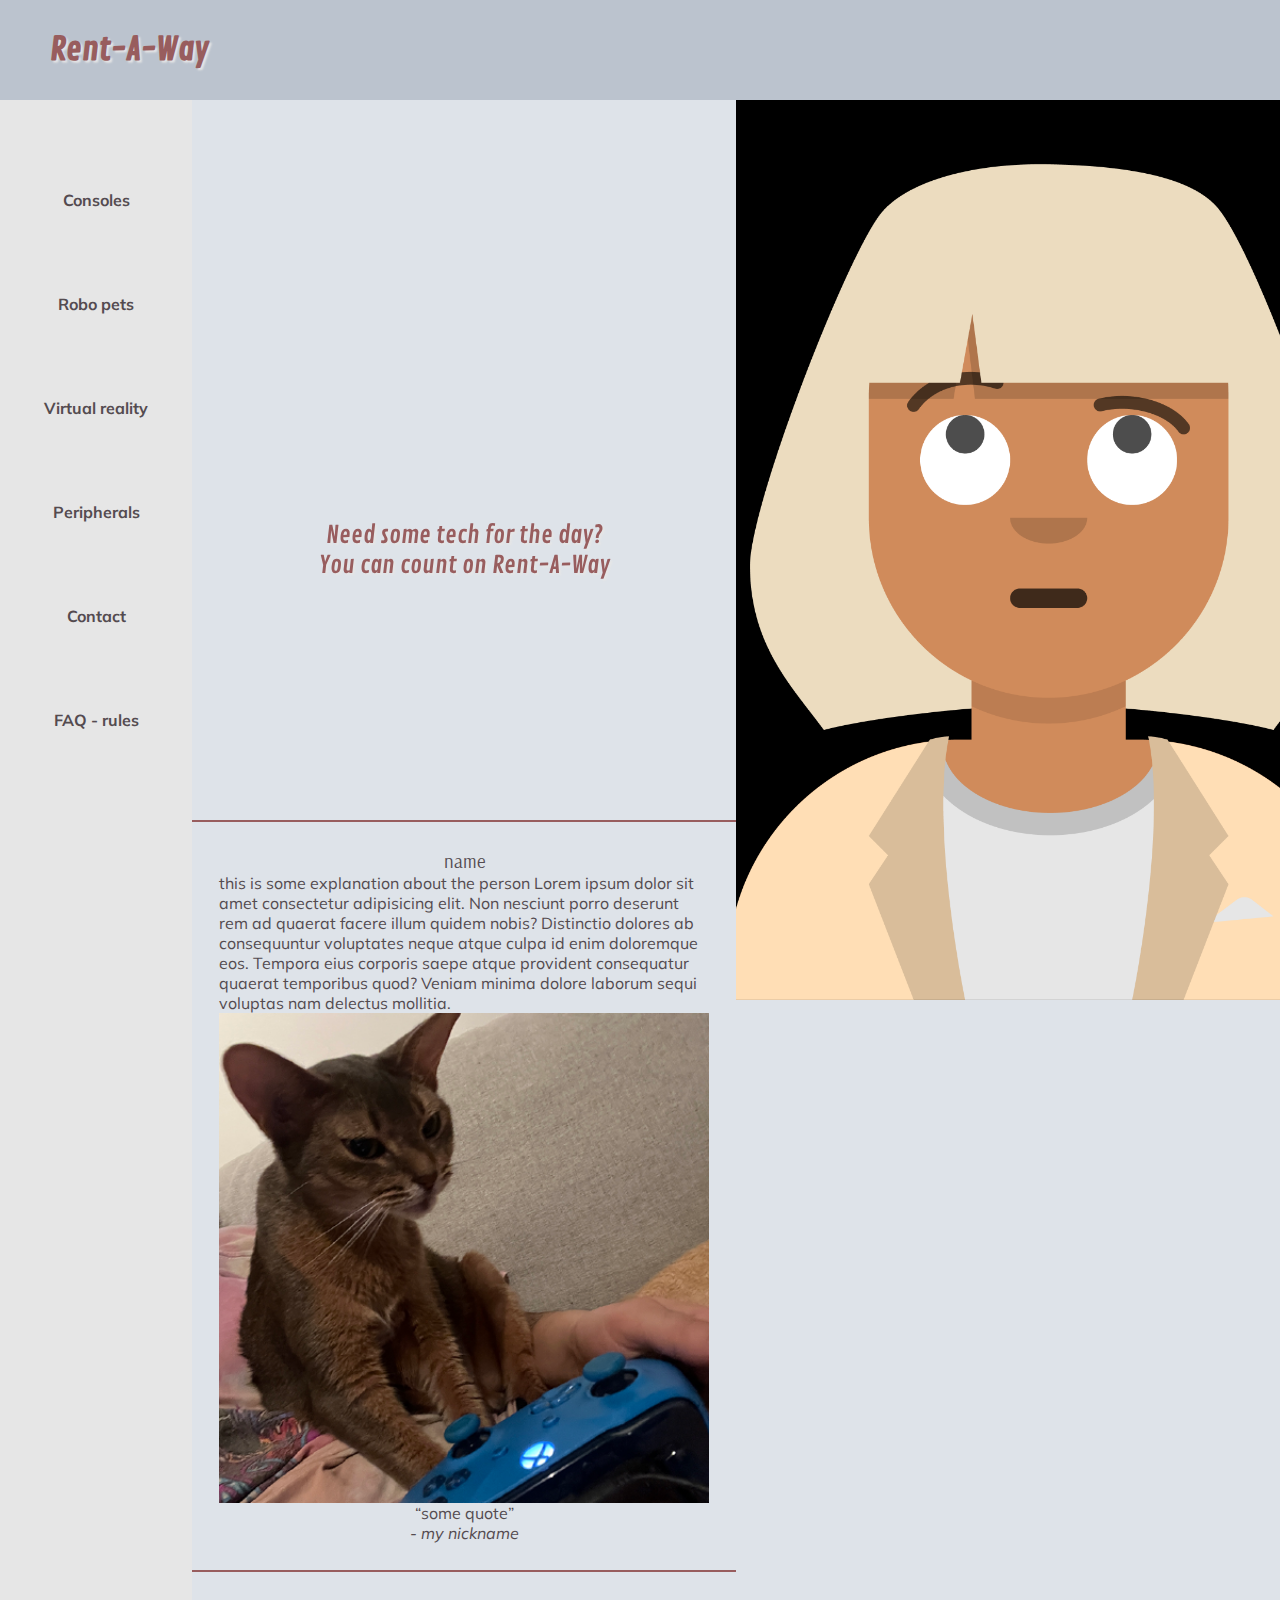
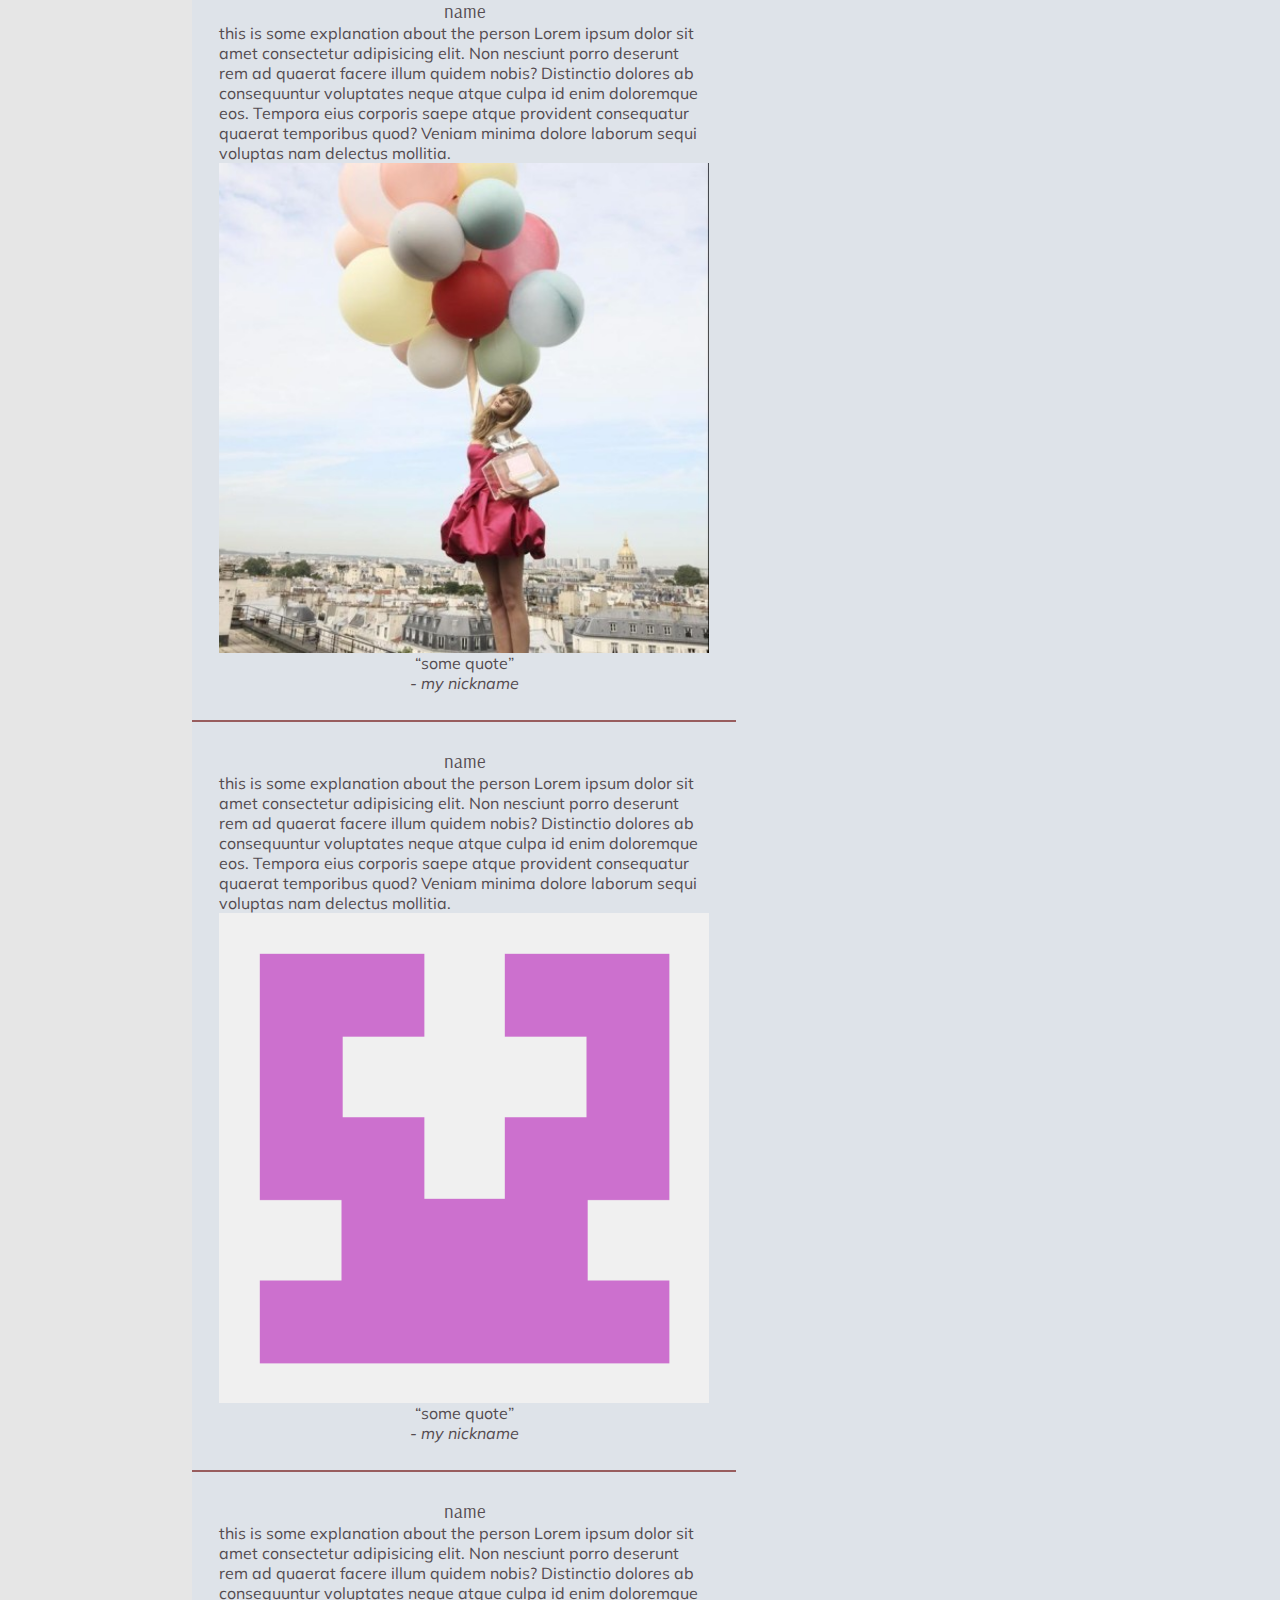
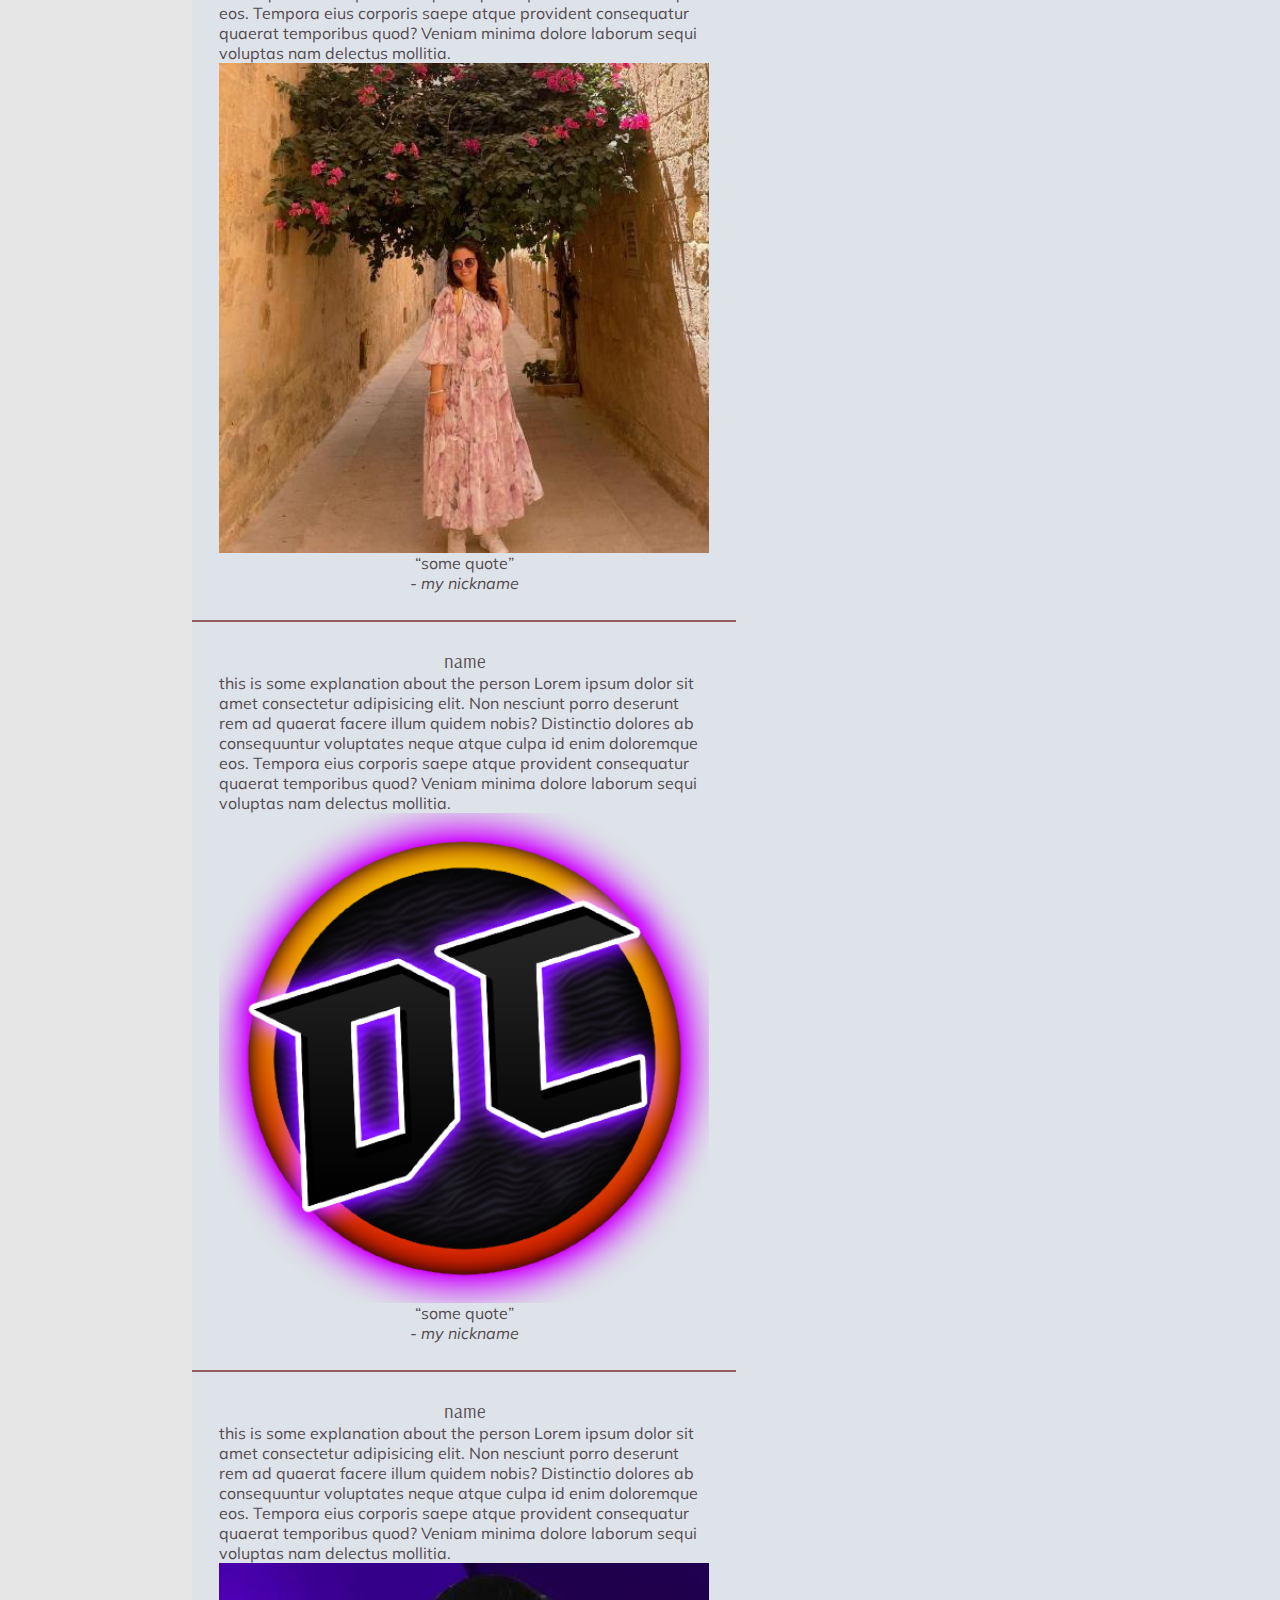
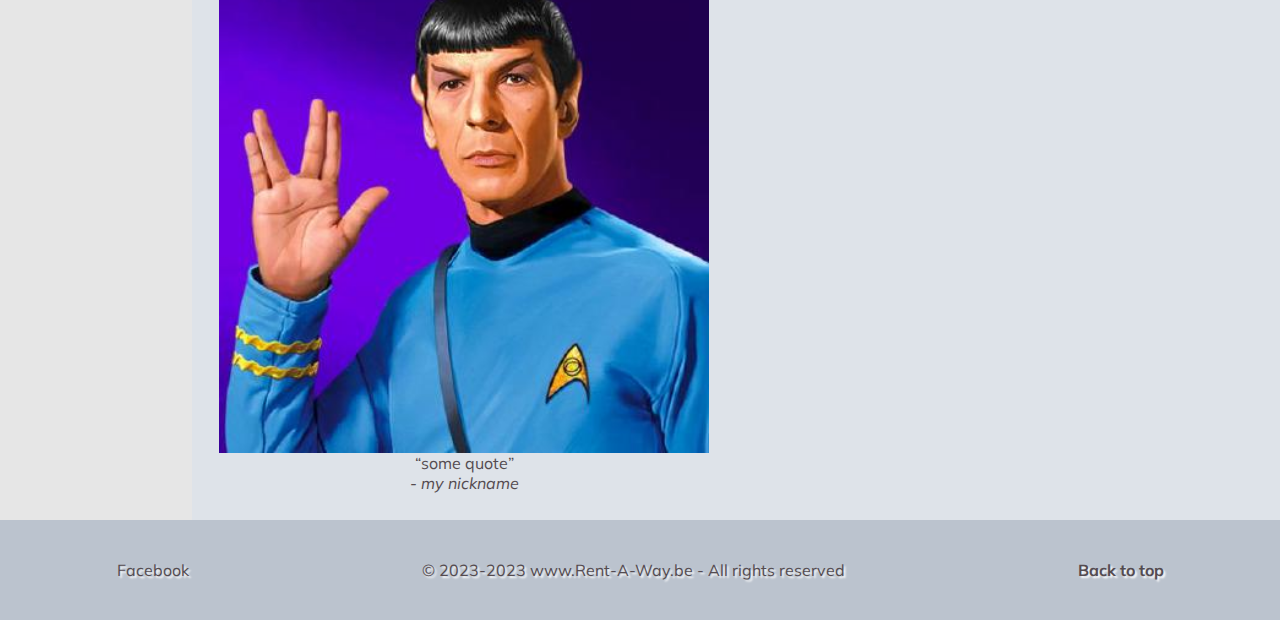
<file: index.html>
<!DOCTYPE html>
<html lang="en">
<head>
    <meta charset="UTF-8">
    <meta http-equiv="X-UA-Compatible" content="IE=edge">
    <meta name="viewport" content="width=device-width, initial-scale=1.0">
    <link rel="stylesheet" href="./style.css">
    <link rel="preconnect" href="https://fonts.googleapis.com">
    <link rel="preconnect" href="https://fonts.gstatic.com" crossorigin>
    <link href="https://fonts.googleapis.com/css2?family=Arsenal&family=Mulish:wght@200&display=swap" rel="stylesheet"> 
    <link rel="preconnect" href="https://fonts.googleapis.com">
    <link rel="preconnect" href="https://fonts.gstatic.com" crossorigin>
    <link href="https://fonts.googleapis.com/css2?family=Contrail+One&display=swap" rel="stylesheet">
    <title>Index</title>
</head>
<body>
    <header>
            <h1 class="logo">
                <a href="index.html">Rent-A-Way</a>
            </h1>
    </header>
    <div id="top"></div>
    <div id="site">
        <div id="navigation">
            <ul>
                <li><a href="./consoles/consoles.html">Consoles</a></li>
                <li><a href="./robopets/Robopets.html">Robo pets</a></li>
                <li><a href="./VR/VR.html">Virtual reality</a></li>
                <li><a href="./peripherals/peripherals.html">Peripherals</a></li>
                <li><a href="./Contact/contact.html">Contact</a></li>
                <li><a href="./rules/rules.html">FAQ - rules</a></li>
            </ul>
        </div>
        <div id="content">
            <div id="static">
                <div id="slogan"><h2 class="logo">Need some tech for the day? <br> You can count on Rent-A-Way</h2></div>
                <img id="slideshow" src="./images/avatar.png" alt="Avatar">
            </div>
            <div id="scroll">
                <div class="person">
                    <div class="profile">
                        <h3>name</h3>
                        <p>this is some explanation about the person Lorem ipsum dolor sit amet consectetur adipisicing elit. Non nesciunt porro deserunt rem ad quaerat facere illum quidem nobis? Distinctio dolores ab consequuntur voluptates neque atque culpa id enim doloremque eos. Tempora eius corporis saepe atque provident consequatur quaerat temporibus quod? Veniam minima dolore laborum sequi voluptas nam delectus mollitia.</p>
                    </div>
                    <div class="profilepic">
                        <img src="./images/Céline.png" alt="">
                        <q>some quote</q>
                        <cite>- my nickname</cite>
                    </div>
                </div>
                <div class="person">
                    <div class="profile">
                        <h3>name</h3>
                        <p>this is some explanation about the person Lorem ipsum dolor sit amet consectetur adipisicing elit. Non nesciunt porro deserunt rem ad quaerat facere illum quidem nobis? Distinctio dolores ab consequuntur voluptates neque atque culpa id enim doloremque eos. Tempora eius corporis saepe atque provident consequatur quaerat temporibus quod? Veniam minima dolore laborum sequi voluptas nam delectus mollitia.</p>
                    </div>
                    <div class="profilepic">
                        <img src="./images/Jitske.jpg" alt="">
                        <q>some quote</q>
                        <cite>- my nickname</cite>
                    </div>
                </div>
                <div class="person">
                    <div class="profile">
                        <h3>name</h3>
                        <p>this is some explanation about the person Lorem ipsum dolor sit amet consectetur adipisicing elit. Non nesciunt porro deserunt rem ad quaerat facere illum quidem nobis? Distinctio dolores ab consequuntur voluptates neque atque culpa id enim doloremque eos. Tempora eius corporis saepe atque provident consequatur quaerat temporibus quod? Veniam minima dolore laborum sequi voluptas nam delectus mollitia.</p>
                    </div>
                    <div class="profilepic">
                        <img src="./images/Lisa.png" alt="">
                        <q>some quote</q>
                        <cite>- my nickname</cite>
                    </div>
                </div>
                <div class="person">
                    <div class="profile">
                        <h3>name</h3>
                        <p>this is some explanation about the person Lorem ipsum dolor sit amet consectetur adipisicing elit. Non nesciunt porro deserunt rem ad quaerat facere illum quidem nobis? Distinctio dolores ab consequuntur voluptates neque atque culpa id enim doloremque eos. Tempora eius corporis saepe atque provident consequatur quaerat temporibus quod? Veniam minima dolore laborum sequi voluptas nam delectus mollitia.</p>
                    </div>
                    <div class="profilepic">
                        <img src="./images/Yousra.jpg" alt="">
                        <q>some quote</q>
                        <cite>- my nickname</cite>
                    </div>
                </div>
                <div class="person">
                    <div class="profile">
                        <h3>name</h3>
                        <p>this is some explanation about the person Lorem ipsum dolor sit amet consectetur adipisicing elit. Non nesciunt porro deserunt rem ad quaerat facere illum quidem nobis? Distinctio dolores ab consequuntur voluptates neque atque culpa id enim doloremque eos. Tempora eius corporis saepe atque provident consequatur quaerat temporibus quod? Veniam minima dolore laborum sequi voluptas nam delectus mollitia.</p>
                    </div>
                    <div class="profilepic">
                        <img src="./images/Niels.png" alt="">
                        <q>some quote</q>
                        <cite>- my nickname</cite>
                    </div>
                </div>
                <div class="person">
                    <div class="profile">
                        <h3>name</h3>
                        <p>this is some explanation about the person Lorem ipsum dolor sit amet consectetur adipisicing elit. Non nesciunt porro deserunt rem ad quaerat facere illum quidem nobis? Distinctio dolores ab consequuntur voluptates neque atque culpa id enim doloremque eos. Tempora eius corporis saepe atque provident consequatur quaerat temporibus quod? Veniam minima dolore laborum sequi voluptas nam delectus mollitia.</p>
                    </div>
                    <div class="profilepic">
                        <img src="./images/Seppe.jpg" alt="">
                        <q>some quote</q>
                        <cite>- my nickname</cite>
                    </div>
                </div>
            </div>
        </div>
    </div>
    <footer>
        <div id="socials">Facebook</div>
        <div id="copyright">© 2023-2023 www.Rent-A-Way.be - All rights reserved</div>
        <a href="#top"><div id="backToTop">Back to top</div></a>
    </footer>
</body>
</html>
</file>
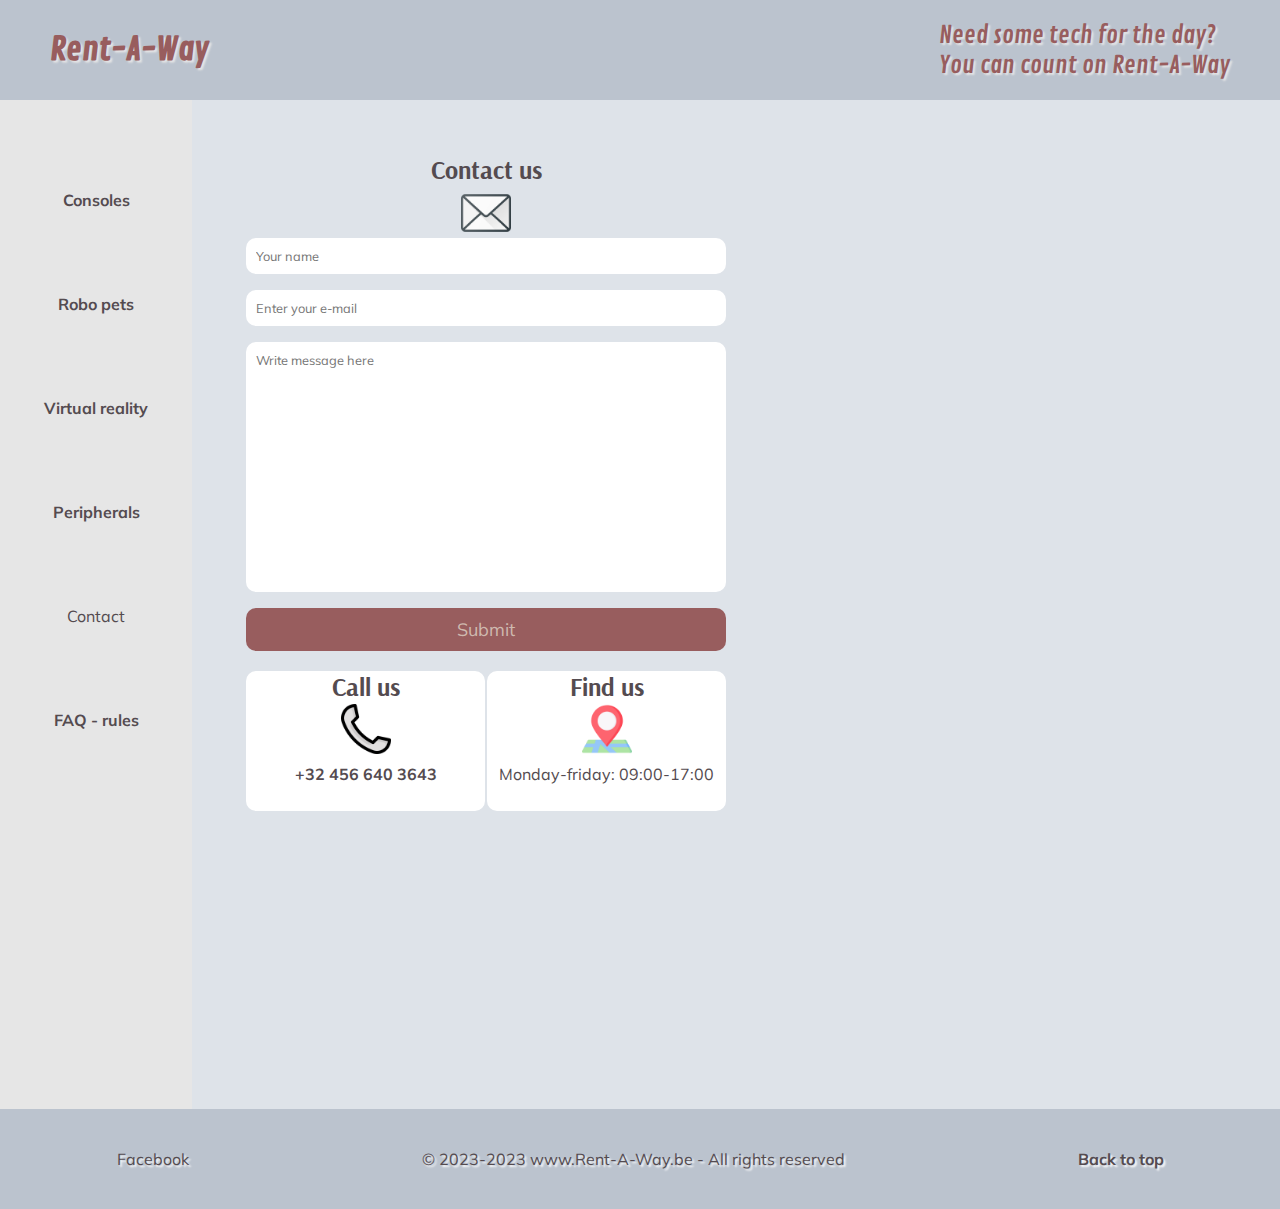
<file: Contact/contact.html>
<!DOCTYPE html>
<html lang="en">
<head>
  <meta charset="UTF-8">
  <meta http-equiv="X-UA-Compatible" content="IE=edge">
  <meta name="viewport" content="width=device-width, initial-scale=1.0">
  <link rel="stylesheet" href="./contact.css">
  <link rel="stylesheet" href="../style.css">
  <link rel="preconnect" href="https://fonts.googleapis.com">
  <link rel="preconnect" href="https://fonts.gstatic.com" crossorigin>
  <link href="https://fonts.googleapis.com/css2?family=Arsenal&family=Mulish:wght@200&display=swap" rel="stylesheet"> 
  <link rel="preconnect" href="https://fonts.googleapis.com">
  <link rel="preconnect" href="https://fonts.gstatic.com" crossorigin>
  <link href="https://fonts.googleapis.com/css2?family=Contrail+One&display=swap" rel="stylesheet">
  <title>Contact</title>
</head>
<body>
  <header>
    <h1 class="logo"><a href="../index.html">Rent-A-Way</a></h1>
    <h2 class="logo">Need some tech for the day? <br> You can count on Rent-A-Way</h2>
</header>
<div id="top"></div>
<div id="site">
<div id="navigation">
    <ul>
        <li><a href="../consoles/consoles.html">Consoles</a></li>
        <li><a href="../robopets/Robopets.html">Robo pets</a></li>
        <li><a href="../VR/VR.html">Virtual reality</a></li>
        <li><a href="../peripherals/peripherals.html">Peripherals</a></li>
        <li>Contact</li>
        <li><a href="../rules/rules.html">FAQ - rules</a></li>
    </ul>
</div>
<div id="content">
  <div id="scroll">
    <div class="contact-container">
        <div class="contact-us">
            <h2>Contact us</h2>
            <img class="mail" src="envelope.png" alt="message icon">
              <form action="https://formspree.io/f/mzbqbgyy" class="contact-form" method="POST">
                <input type="text" placeholder="Your name" required>
                <input type="email" name="email" id="email" placeholder="Enter your e-mail" required>
                <textarea name="" id="" cols="30" rows="10" placeholder="Write message here" required></textarea>
                  <input type="submit" value="Submit" class="send-button">
              </form>

    <div class="call-findus-wrapper">
        <div class="call-us">
            <h2>Call us</h2>
            <div class="phone-image"> <!--wrapped image around another div-->
              <img class="phone" src="./phone.png" alt="phone icon">
            </div>
            <a class="phone-number" href="tel:+32 456 640 3643">+32 456 640 3643</a>
            </div> <!--call us--> 
                <div class="find-us">
                  <h2>Find us</h2>
                <div class="map-image">
                  <img class="location" src="./location-pin.png" alt="location tag">
                </div>
                  <p>Monday-friday: 09:00-17:00</p>
                </div>
    </div>
        </div> <!-- contact-us-->
      </div> <!--closing tag contact container-->

      <div class="maps-container">
          <iframe src="https://www.google.com/maps/embed?pb=!1m18!1m12!1m3!1d2508.912024116287!2d3.732267015743368!3d51.03624557956049!2m3!1f0!2f0!3f0!3m2!1i1024!2i768!4f13.1!3m3!1m2!1s0x47c373ff953b1771%3A0xb82b8465faa27418!2sGaston%20Crommenlaan%206%2C%209050%20Gent!5e0!3m2!1snl!2sbe!4v1672838807440!5m2!1snl!2sbe" style="border:0;" allowfullscreen="" loading="lazy" referrerpolicy="no-referrer-when-downgrade"></iframe>
      </div> <!-- maps container-->
    </div> <!-- scroll-->
  </div> <!-- content-->
</div> <!--id site-->
<footer>
<div id="socials">Facebook</div>
<div id="copyright">© 2023-2023 www.Rent-A-Way.be - All rights reserved</div>
<div id="backToTop"><a href="#top">Back to top</a></div>
</footer>
</body>
</html>
</file>
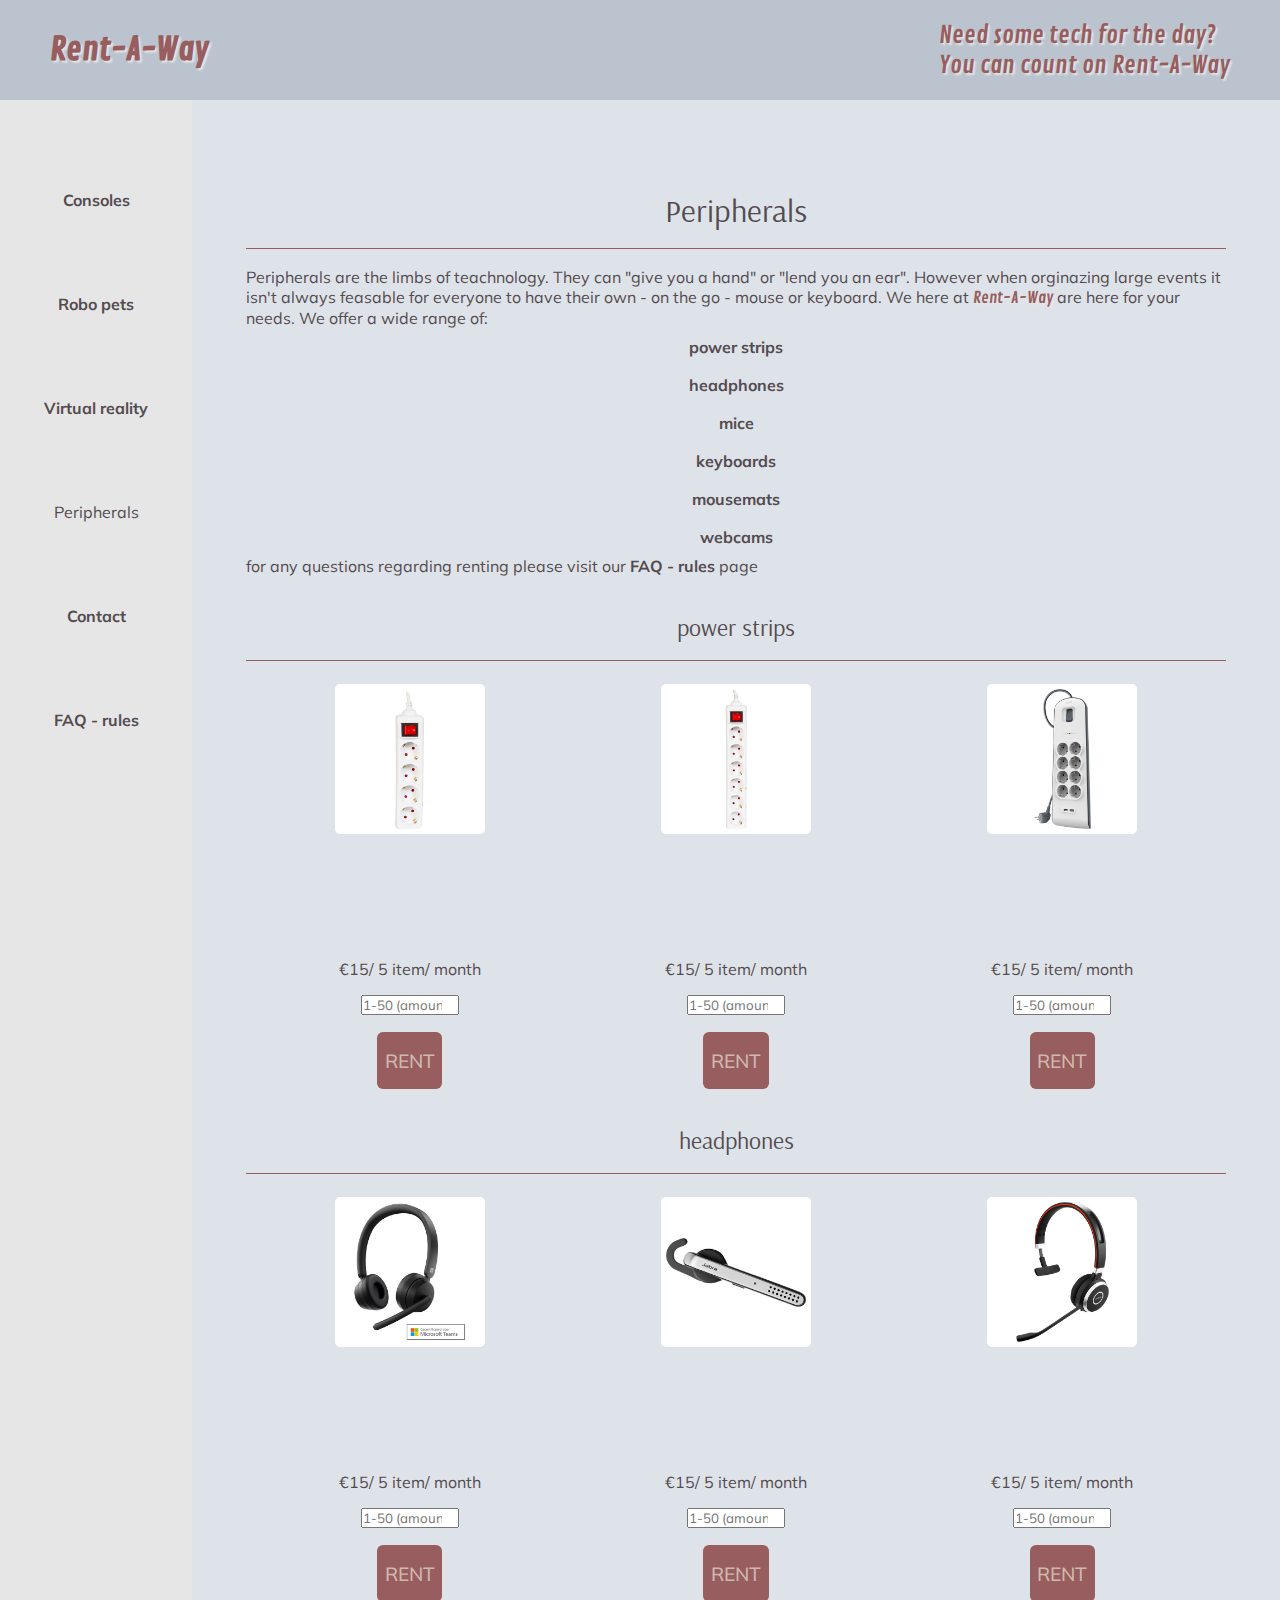
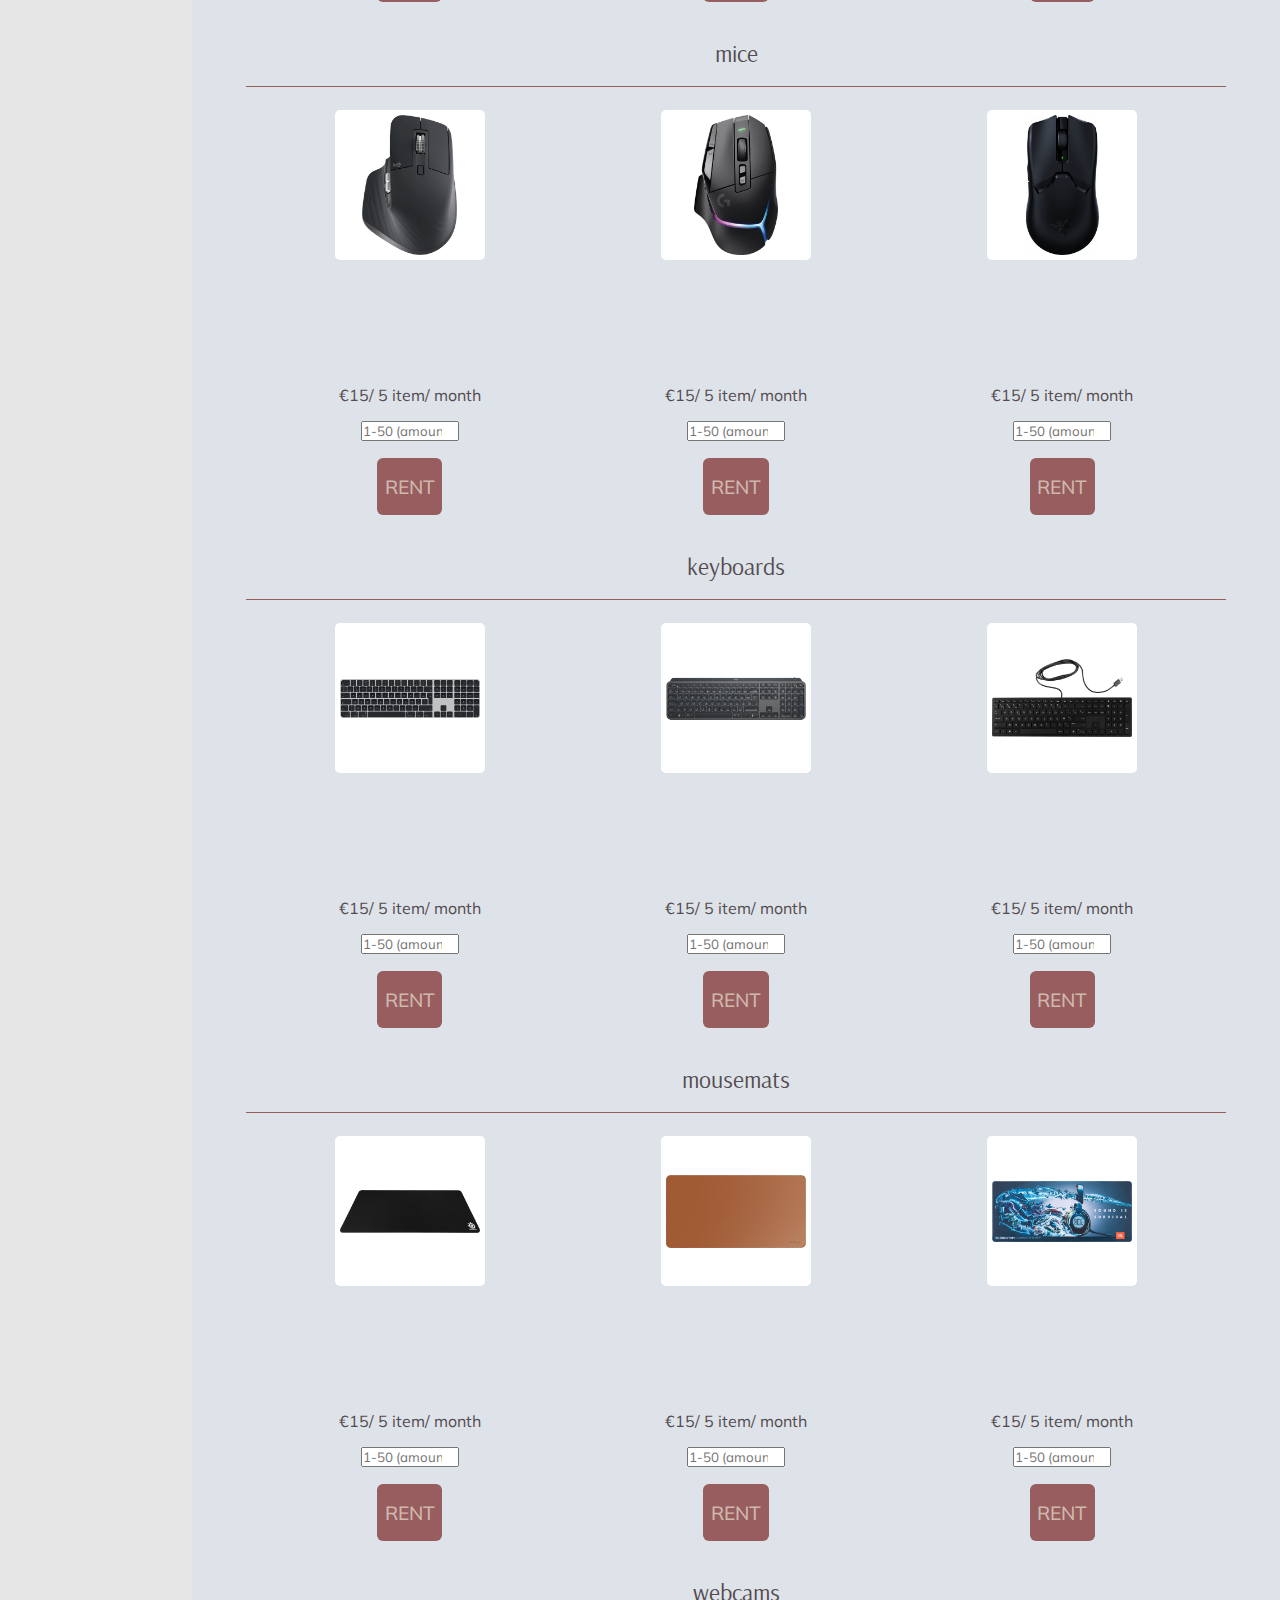
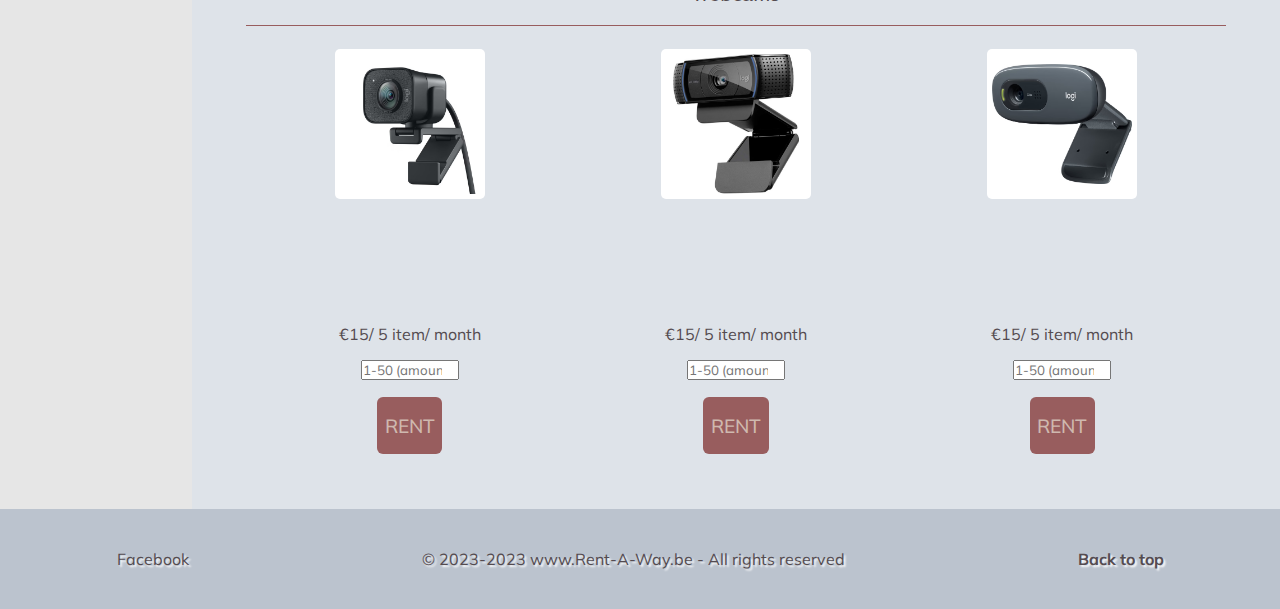
<file: peripherals/peripherals.html>
<!DOCTYPE html>
<html lang="en">
<head>
    <meta charset="UTF-8">
    <meta http-equiv="X-UA-Compatible" content="IE=edge">
    <meta name="viewport" content="width=device-width, initial-scale=1.0">
    <link rel="stylesheet" href="../style.css">
    <link rel="stylesheet" href="./peripherals.css">
    <link rel="preconnect" href="https://fonts.googleapis.com">
    <link rel="preconnect" href="https://fonts.gstatic.com" crossorigin>
    <link href="https://fonts.googleapis.com/css2?family=Arsenal&family=Mulish:wght@200&display=swap" rel="stylesheet"> 
    <link rel="preconnect" href="https://fonts.googleapis.com">
    <link rel="preconnect" href="https://fonts.gstatic.com" crossorigin>
    <link href="https://fonts.googleapis.com/css2?family=Contrail+One&display=swap" rel="stylesheet">
    <title>Peripherals</title>
</head>
<body>
    <header>
    <h1 class="logo"><a href="../index.html">Rent-A-Way</a></h1>
    <h2 class="logo">Need some tech for the day? <br> You can count on Rent-A-Way</h2>
</header>
<div id="top"></div>
<div id="site">
    <div id="navigation">
        <ul>
            <li><a href="../consoles/consoles.html">Consoles</a></li>
            <li><a href="../robopets/Robopets.html">Robo pets</a></li>
            <li><a href="../VR/VR.html">Virtual reality</a></li>
            <li>Peripherals</li>
            <li><a href="../Contact/contact.html">Contact</a></li>
            <li><a href="../rules/rules.html">FAQ - rules</a></li>
        </ul>
    </div>
    <div id="content">
        <div id="scroll">
            <h1>Peripherals</h1>
            <p>Peripherals are the limbs of teachnology. They can "give you a hand" or "lend you an ear". However when orginazing large events it isn't always feasable for everyone to have their own - on the go - mouse or keyboard. We here at <span class="logo">Rent-A-Way</span> are here for your needs. We offer a wide range of:
                <ul>
                    <li><a href="#power">power strips</a></li>
                    <li><a href="#headphones">headphones</a></li>
                    <li><a href="#mice">mice</a></li>
                    <li><a href="#keyboard">keyboards</a></li>
                    <li><a href="#mousemats">mousemats</a></li>
                    <li><a href="#webcams">webcams</a></li>
                </ul>
                for any questions regarding renting please visit our <b><a href="../rules/rules.html">FAQ - rules</a></b> page
            </p>
            <h2 id="power">power strips</h2>
            <div class="pictureBox">
                <img src="./Images/power1.jpg" alt="placeholder">
                <div class="productInfo">
                    <p class="price">€15/ 5 item/  month</p>
                    <input type="number" placeholder="1-50 (amount)" class="amount" min="1" max="50">
                    <button class="btn">RENT</button>
                </div>
                <img src="./Images/power2.jpg" alt="placeholder">
                <div class="productInfo">
                    <p class="price">€15/ 5 item/  month</p>
                    <input type="number" placeholder="1-50 (amount)" class="amount" min="1" max="50">
                    <button class="btn">RENT</button>
                </div>
                <img src="./Images/power3.jpg" alt="placeholder">
                <div class="productInfo">
                    <p class="price">€15/ 5 item/  month</p>
                    <input type="number" placeholder="1-50 (amount)" class="amount" min="1" max="50">
                    <button class="btn">RENT</button>
                </div>
            
            </div>
            <h2 id="headphones">headphones</h2>
            <div class="pictureBox">
                <img src="./Images/headset1.jpg" alt="placeholder">
                <div class="productInfo">
                    <p class="price">€15/ 5 item/  month</p>
                    <input type="number" placeholder="1-50 (amount)" class="amount" min="1" max="50">
                    <button class="btn">RENT</button>
                </div>
                <img src="./Images/headset2.jpg" alt="placeholder">
                <div class="productInfo">
                    <p class="price">€15/ 5 item/  month</p>
                    <input type="number" placeholder="1-50 (amount)" class="amount" min="1" max="50">
                    <button class="btn">RENT</button>
                </div>
                <img src="./Images/headset3.jpg" alt="placeholder">
                <div class="productInfo">
                    <p class="price">€15/ 5 item/  month</p>
                    <input type="number" placeholder="1-50 (amount)" class="amount" min="1" max="50">
                    <button class="btn">RENT</button>
                </div>
            
            </div>
            <h2 id="mice">mice</h2>
            <div class="pictureBox">
                <img src="./Images/mouse1.jpg" alt="placeholder">
                <div class="productInfo">
                    <p class="price">€15/ 5 item/  month</p>
                    <input type="number" placeholder="1-50 (amount)" class="amount" min="1" max="50">
                    <button class="btn">RENT</button>
                </div>
                <img src="./Images/mouse2.jpg" alt="placeholder">
                <div class="productInfo">
                    <p class="price">€15/ 5 item/  month</p>
                    <input type="number" placeholder="1-50 (amount)" class="amount" min="1" max="50">
                    <button class="btn">RENT</button>
                </div>
                <img src="./Images/mouse3.jpg" alt="placeholder">
                <div class="productInfo">
                    <p class="price">€15/ 5 item/  month</p>
                    <input type="number" placeholder="1-50 (amount)" class="amount" min="1" max="50">
                    <button class="btn">RENT</button>
                </div>
            
            </div>
            <h2 id="keyboard">keyboards</h2>
            <div class="pictureBox">
                <img src="./Images/Tbord1.jpg" alt="placeholder">
                <div class="productInfo">
                    <p class="price">€15/ 5 item/  month</p>
                    <input type="number" placeholder="1-50 (amount)" class="amount" min="1" max="50">
                    <button class="btn">RENT</button>
                </div>
                <img src="./Images/Tbord2.jpg" alt="placeholder">
                <div class="productInfo">
                    <p class="price">€15/ 5 item/  month</p>
                    <input type="number" placeholder="1-50 (amount)" class="amount" min="1" max="50">
                    <button class="btn">RENT</button>
                </div>
                <img src="./Images/Tbord3.jpg" alt="placeholder">
                <div class="productInfo">
                    <p class="price">€15/ 5 item/  month</p>
                    <input type="number" placeholder="1-50 (amount)" class="amount" min="1" max="50">
                    <button class="btn">RENT</button>
                </div>
            
            </div>
            <h2 id="mousemats">mousemats</h2>
            <div class="pictureBox">
                <img src="./Images/mousemat1.jpg" alt="placeholder">
                <div class="productInfo">
                    <p class="price">€15/ 5 item/  month</p>
                    <input type="number" placeholder="1-50 (amount)" class="amount" min="1" max="50">
                    <button class="btn">RENT</button>
                </div>
                <img src="./Images/mousemat2.jpg" alt="placeholder">
                <div class="productInfo">
                    <p class="price">€15/ 5 item/  month</p>
                    <input type="number" placeholder="1-50 (amount)" class="amount" min="1" max="50">
                    <button class="btn">RENT</button>
                </div>
                <img src="./Images/mousemat3.jpg" alt="placeholder">
                <div class="productInfo">
                    <p class="price">€15/ 5 item/  month</p>
                    <input type="number" placeholder="1-50 (amount)" class="amount" min="1" max="50">
                    <button class="btn">RENT</button>
                </div>
            
            </div>
            <h2 id="webcams">webcams</h2>
            <div class="pictureBox">
                <img src="./Images/webcam1.jpg" alt="placeholder">
                <div class="productInfo">
                    <p class="price">€15/ 5 item/  month</p>
                    <input type="number" placeholder="1-50 (amount)" class="amount" min="1" max="50">
                    <button class="btn">RENT</button>
                </div>
                <img src="./Images/webcam2.jpg" alt="placeholder">
                <div class="productInfo">
                    <p class="price">€15/ 5 item/  month</p>
                    <input type="number" placeholder="1-50 (amount)" class="amount" min="1" max="50">
                    <button class="btn">RENT</button>
                </div>
                <img src="./Images/webcam3.jpg" alt="placeholder">
                <div class="productInfo">
                    <p class="price">€15/ 5 item/  month</p>
                    <input type="number" placeholder="1-50 (amount)" class="amount" min="1" max="50">
                    <button class="btn">RENT</button>
                </div>
            </div>
        </div>
    </div>
</div>
<footer>
    <div id="socials">Facebook</div>
    <div id="copyright">© 2023-2023 www.Rent-A-Way.be - All rights reserved</div>
    <a href="#top"><div id="backToTop">Back to top</div></a>
</footer>
</body>
</html>
</file>
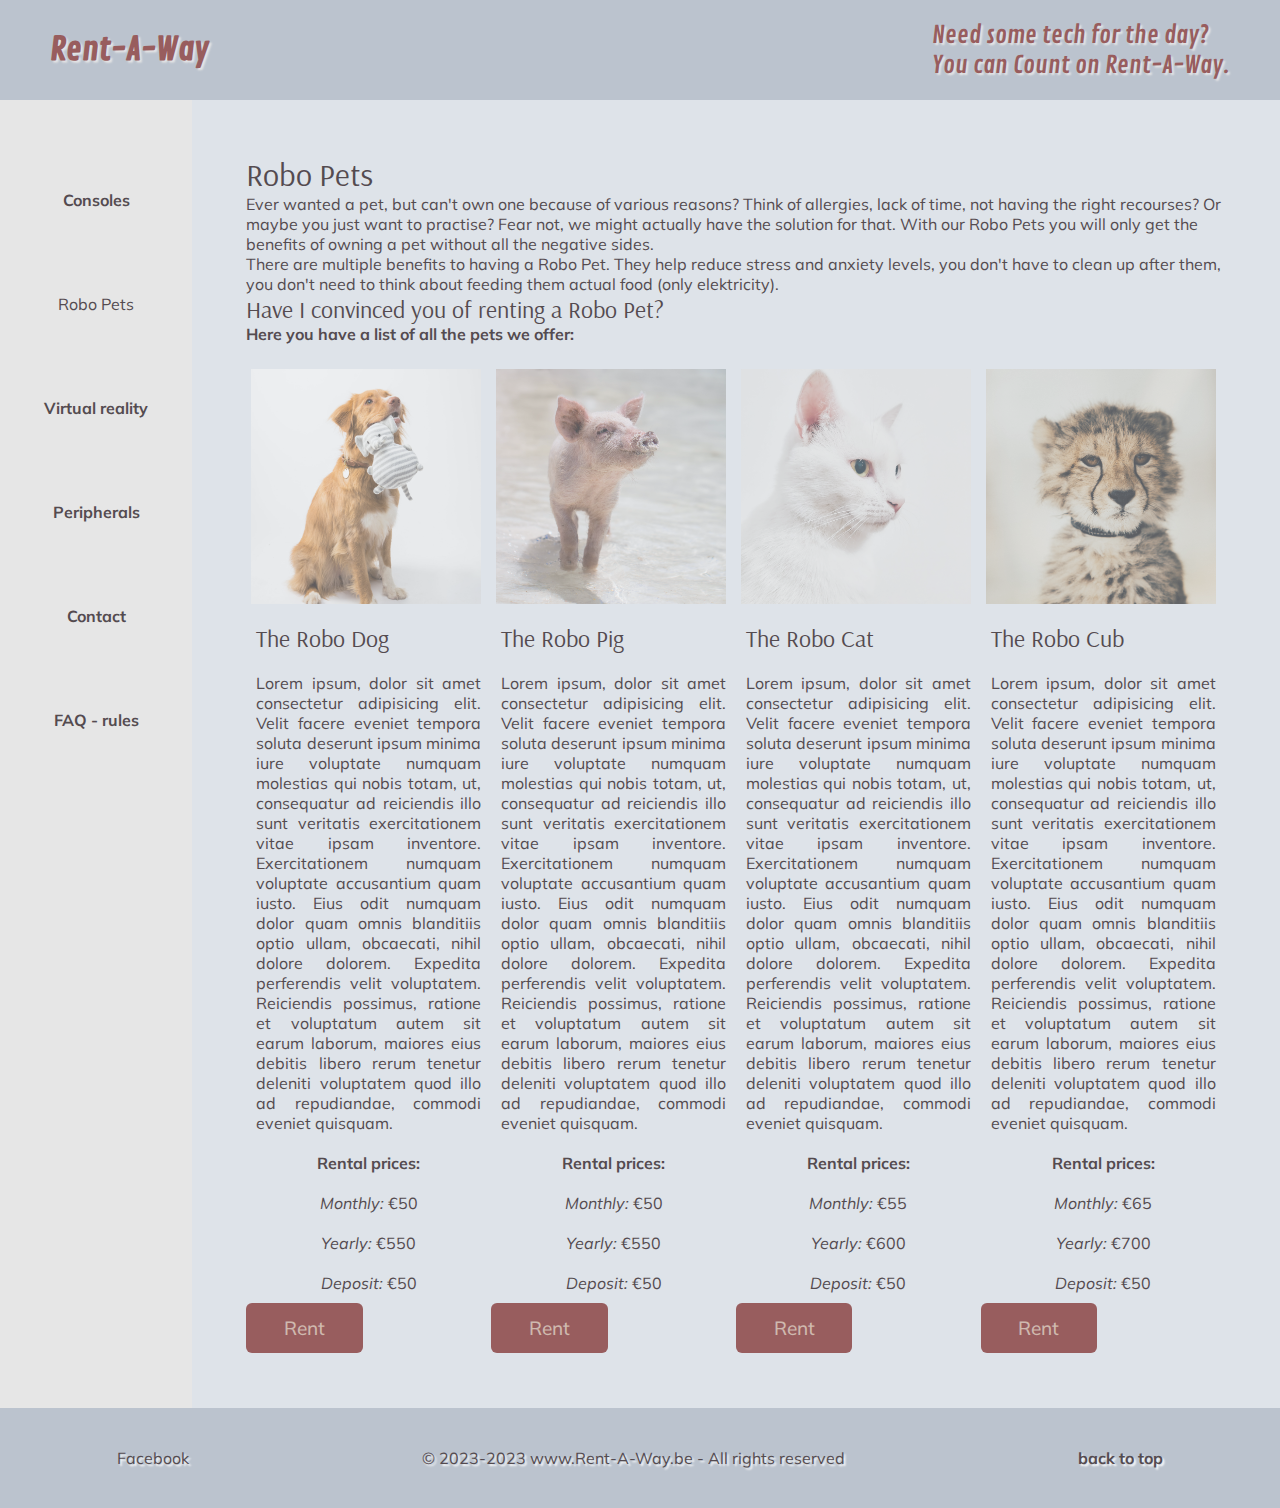
<file: robopets/Robopets.html>
<!DOCTYPE html>
<html lang="en">
<head>
    <meta charset="UTF-8">
    <meta http-equiv="X-UA-Compatible" content="IE=edge">
    <meta name="viewport" content="width=device-width, initial-scale=1.0">
    <link rel="stylesheet" href="./Robopets.css">
    <link rel="stylesheet" href="../style.css">
    <link rel="preconnect" href="https://fonts.googleapis.com">
    <link rel="preconnect" href="https://fonts.gstatic.com" crossorigin>
    <link href="https://fonts.googleapis.com/css2?family=Arsenal&family=Mulish:wght@200&display=swap" rel="stylesheet"> 
    <link rel="preconnect" href="https://fonts.googleapis.com">
    <link rel="preconnect" href="https://fonts.gstatic.com" crossorigin>
    <link href="https://fonts.googleapis.com/css2?family=Contrail+One&display=swap" rel="stylesheet">
    <title>Robopets</title>
</head>
<body>
    <header>
            <h1 class="logo"><a href="../index.html">Rent-A-Way</a></h1>
            <h2 class="logo">Need some tech for the day? <br>You can Count on Rent-A-Way.</h2>
    </header>
    <div id="top"></div>
    <div id="site">
        <div id="navigation">
            <ul>
                <li><a href="../consoles/consoles.html">Consoles</a></li>
                <li>Robo Pets</li>
                <li><a href="../VR/VR.html">Virtual reality</a></li>
                <li><a href="../peripherals/peripherals.html">Peripherals</a></li>
                <li><a href="../Contact/contact.html">Contact</a></li>
                <li><a href="../rules/rules.html">FAQ - rules</a></li>
            </ul>
        </div>
        <div id="content">
        <div id="scroll">
                <div id="info">
                     <h1>Robo Pets</h1>
                     <p>Ever wanted a pet, but can't own one because of various reasons? Think of allergies, lack of time, not having the right recourses? Or maybe you just want to practise? Fear not, we might actually have the solution for that. With our Robo Pets you will only get the benefits of owning a pet without all the negative sides. </p>
                     <p>There are multiple benefits to having a Robo Pet. They help reduce stress and anxiety levels, you don't have to clean up after them, you don't need to think about feeding them actual food (only elektricity).</p>
                     <h2>Have I convinced you of renting a Robo Pet?</h2>
                     <p><b>Here you have a list of all the pets we offer:</b></p>
                 </div>
                 <div id="products">
                    <div id="dog">
                        <img class="img" src="./images/dog.jpg" alt="Our Robot dog">
                        <h2>The Robo Dog</h2>
                        <p>Lorem ipsum, dolor sit amet consectetur adipisicing elit. Velit facere eveniet tempora soluta deserunt ipsum minima iure voluptate numquam molestias qui nobis totam, ut, consequatur ad reiciendis illo sunt veritatis exercitationem vitae ipsam inventore. Exercitationem numquam voluptate accusantium quam iusto. Eius odit numquam dolor quam omnis blanditiis optio ullam, obcaecati, nihil dolore dolorem. Expedita perferendis velit voluptatem. Reiciendis possimus, ratione et voluptatum autem sit earum laborum, maiores eius debitis libero rerum tenetur deleniti voluptatem quod illo ad repudiandae, commodi eveniet quisquam. </p>
                        <div class="price">
                            <p><b>Rental prices:</b></p>
                            <p id="M"><i>Monthly:</i> €50</p>
                            <p id="Y"><i>Yearly:</i> €550</p>
                            <p id="D"><i>Deposit:</i> €50</p>
                        </div>
                        <button class="btn">Rent</button>
                    </div>
                    <div id="pig">
                        <img class="img" src="./images/pig.jpg" alt="Our Robot pig">
                        <h2>The Robo Pig</h2>
                        <p>Lorem ipsum, dolor sit amet consectetur adipisicing elit. Velit facere eveniet tempora soluta deserunt ipsum minima iure voluptate numquam molestias qui nobis totam, ut, consequatur ad reiciendis illo sunt veritatis exercitationem vitae ipsam inventore. Exercitationem numquam voluptate accusantium quam iusto. Eius odit numquam dolor quam omnis blanditiis optio ullam, obcaecati, nihil dolore dolorem. Expedita perferendis velit voluptatem. Reiciendis possimus, ratione et voluptatum autem sit earum laborum, maiores eius debitis libero rerum tenetur deleniti voluptatem quod illo ad repudiandae, commodi eveniet quisquam. </p>
                        <div class="price">
                            <p><b>Rental prices:</b></p>
                            <p id="M"><i>Monthly:</i> €50</p>
                            <p id="Y"><i>Yearly:</i> €550</p>
                            <p id="D"><i>Deposit:</i> €50</p>
                        </div>
                        <button class="btn">Rent</button>
                    </div>
                    <div id="cat">
                        <img class="img" src="./images/cat (2).jpg" alt="Our Robot cat">
                        <h2>The Robo Cat</h2>
                        <p>Lorem ipsum, dolor sit amet consectetur adipisicing elit. Velit facere eveniet tempora soluta deserunt ipsum minima iure voluptate numquam molestias qui nobis totam, ut, consequatur ad reiciendis illo sunt veritatis exercitationem vitae ipsam inventore. Exercitationem numquam voluptate accusantium quam iusto. Eius odit numquam dolor quam omnis blanditiis optio ullam, obcaecati, nihil dolore dolorem. Expedita perferendis velit voluptatem. Reiciendis possimus, ratione et voluptatum autem sit earum laborum, maiores eius debitis libero rerum tenetur deleniti voluptatem quod illo ad repudiandae, commodi eveniet quisquam. </p>
                        <div class="price">
                            <p><b>Rental prices:</b></p>
                            <p id="M"><i>Monthly:</i> €55</p>
                            <p id="Y"><i>Yearly:</i> €600</p>
                            <p id="D"><i>Deposit:</i> €50</p>
                        </div>
                        <button class="btn">Rent</button>
                    </div>
                    <div id="cub">
                        <img class="img" src="./images/cub.jpg" alt="Our Robot tiger cub">
                        <h2>The Robo Cub</h2>
                        <p>Lorem ipsum, dolor sit amet consectetur adipisicing elit. Velit facere eveniet tempora soluta deserunt ipsum minima iure voluptate numquam molestias qui nobis totam, ut, consequatur ad reiciendis illo sunt veritatis exercitationem vitae ipsam inventore. Exercitationem numquam voluptate accusantium quam iusto. Eius odit numquam dolor quam omnis blanditiis optio ullam, obcaecati, nihil dolore dolorem. Expedita perferendis velit voluptatem. Reiciendis possimus, ratione et voluptatum autem sit earum laborum, maiores eius debitis libero rerum tenetur deleniti voluptatem quod illo ad repudiandae, commodi eveniet quisquam. </p>
                        <div class="price">
                            <p><b>Rental prices:</b></p>
                            <p id="M"><i>Monthly:</i> €65</p>
                            <p id="Y"><i>Yearly:</i> €700</p>
                            <p id="D"><i>Deposit:</i> €50</p>
                        </div>
                        <button class="btn">Rent</button>
                    </div>
                 </div>
        </div>
        </div>
    </div>
    <footer>
        <div id="socials">Facebook</div>
        <div id="copyright">© 2023-2023 www.Rent-A-Way.be - All rights reserved</div>
        <div id="backToTop"><a href="#top">back to top</a></div>
    </footer>
</body>
</html>
</file>
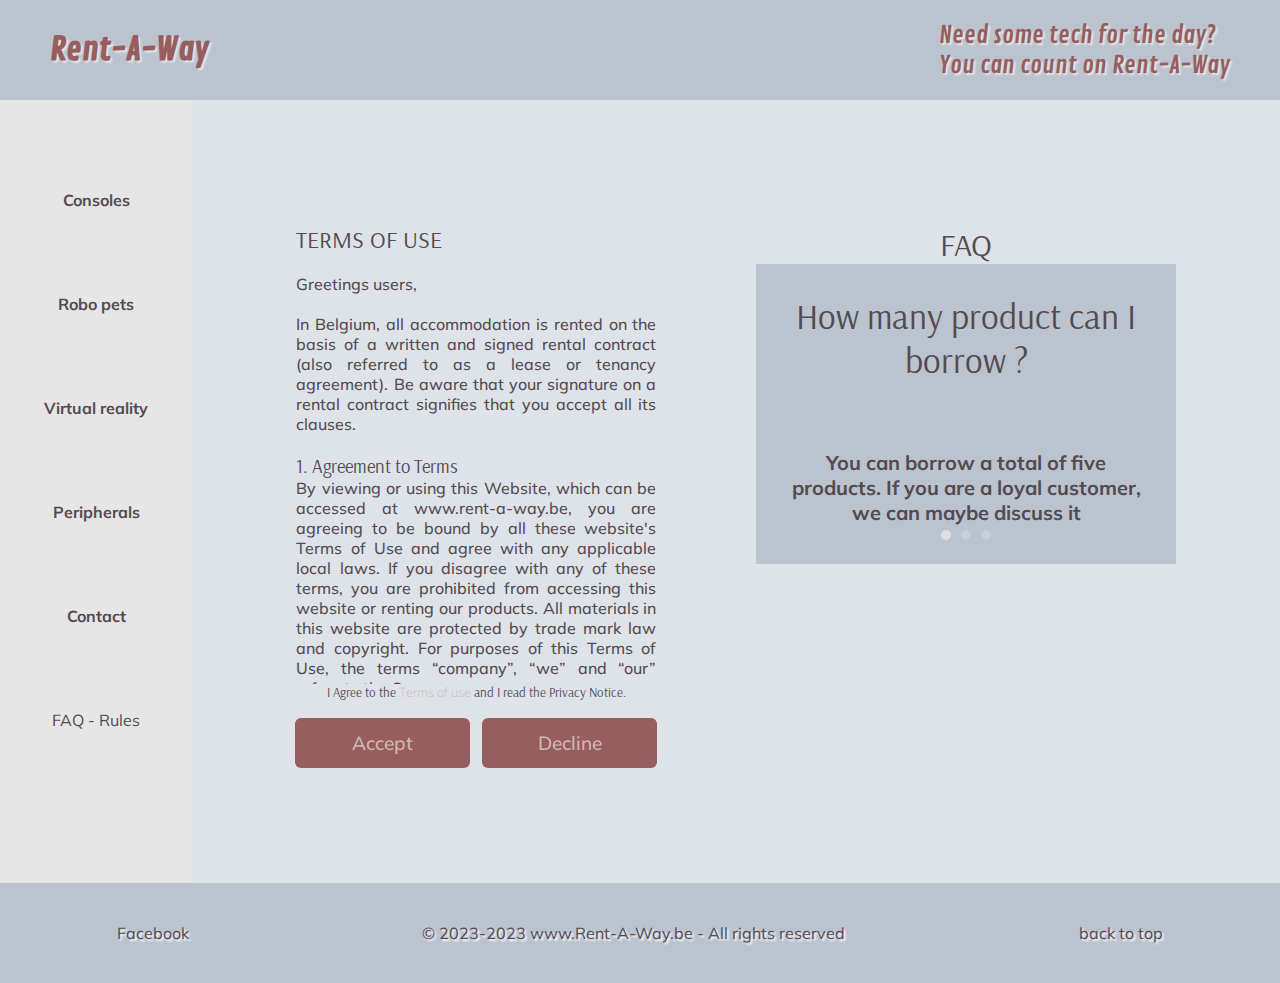
<file: rules/rules.html>
<!DOCTYPE html>
<html lang="en">
<head>
    <meta charset="UTF-8">
    <meta http-equiv="X-UA-Compatible" content="IE=edge">
    <meta name="viewport" content="width=device-width, initial-scale=1.0">
    <link rel="stylesheet" href="./rules.css">
    <link rel="stylesheet" href="../style.css">
    <link rel="preconnect" href="https://fonts.googleapis.com">
    <link rel="preconnect" href="https://fonts.gstatic.com" crossorigin>
    <link href="https://fonts.googleapis.com/css2?family=Arsenal&family=Mulish:wght@200&display=swap" rel="stylesheet"> 
    <link rel="preconnect" href="https://fonts.googleapis.com">
    <link rel="preconnect" href="https://fonts.gstatic.com" crossorigin>
    <link href="https://fonts.googleapis.com/css2?family=Contrail+One&display=swap" rel="stylesheet">
    <title>Document</title>
    <!-- <base href="https://127.0.0.1:5555/" > -->
</head>
<body>
    <header>
            <h1 class="logo"><a href="../index.html">Rent-A-Way</a></h1>
            <h2 class="logo">Need some tech for the day? <br> You can count on Rent-A-Way</h2>
    </header>
    <div id="top"></div>
    <div id="site">
        <div id="navigation">
            <ul>
                <li><a href="../consoles/consoles.html">Consoles</a></li>
                <li><a href="../robopets/Robopets.html">Robo pets</a></li>
                <li><a href="../VR/VR.html">Virtual reality</a></li>
                <li><a href="../peripherals/peripherals.html">Peripherals</a></li>
                <li><a href="../Contact/contact.html">Contact</a></li>
                <li>FAQ - Rules</li>
            </ul>
        </div>
        <div id="content">
            <div id="scroll">
                <!-- Terms of use box -->
                <div class="rules-box">
                    <div class="rules-text">
                        <h2>Terms of use</h2>
                        <br>
                        <p>Greetings users,</p>
                        <br>
                        <p>In Belgium, all accommodation is rented on the basis of a written and signed rental contract (also referred to as a lease or tenancy agreement). Be aware that your signature on a rental contract signifies that you accept all its clauses.</p>
                        <br>
                        <h3>1. Agreement to Terms</h3>
                        <p>By viewing or using this Website, which can be accessed at www.rent-a-way.be, you are agreeing to be bound by all these website's Terms of Use and agree with any applicable local laws. If you disagree with any of these terms, you are prohibited from accessing this website or renting our products. All materials in this website are protected by trade mark law and copyright.
                        For purposes of this Terms of Use, the terms “company”, “we” and “our” refers to the Company.</p>
                        <br>
                        <h3>2. Privacy policy</h3>
                        <p>Permission is granted to temporarily download one copy of the materials on our website for personal, non-commercial transitory viewing only. This is the grant of a license, not a transfer of title, and under this license you may not: </p>
                            <ul>
                               <li>modify or copy the materials;</li>
                               <li>use the materials for any commercial purpose or for any public display;</li>
                               <li>attempt to reverse engineer any software contained on our Website;</li>
                               <li>remove any copyright or other proprietary notations from the materials;</li>
                               <li>or transferring the materials to another person or "mirror" the materials on any other server.</li>
                            </ul>
                        <p> This will let Company to terminate upon violations of any of these restrictions. Upon termination, your viewing right will also be terminated and you should destroy any downloaded materials in your possession whether it is electronic format or printed.</p>
                        <br>
                        <h3>3. Rules of use</h3>
                        <p>Our products can be rented monthly and annually. You must be registered in the platform to rent our product. You would be able to provide a copy of a identity card to register.</p>
                        <br>
                        <p> The rental price depends on the rented products and the prices can be found on the respective pages. You can only rent three products at the time.</p>
                        <p>
                            Nevertheless, a deposit will always be paid to the Company in order to receive the rented product.
                        </p>
                        <br>
                        <h3>4. Insurance</h3>
                        <p> 
                        The rental price includes insurance. The purpose of the insurance is to insure the Company as well as the purchaser for any damage to our products.
                        </p>
                        <br>
                        <h3>5. Disclaimer</h3>
                        <p>All the materials on our website are provided on an “as is” basis.  You agree that your use of the website will be at your own risk. We make no warranties, may it be expressed or implied, therefore negates all other warranties. Furthermore, Company does not make any representations concerning the accuracy or reliability of the use of the materials on its website or otherwise relating to such materials or any sites linked to this Website.</p>
                        <br>
                        <h3>6. Personnal information</h3>
                        <p>When you register, we record certain necessary personal information in our user database. This information is used exclusively by Muntpunt. We collect the information in compliance with the privacy legislation. You can find more information regarding privacy at www.rent-a-way.be</p>
                        <br>
                    </div>
                    <h4>I Agree to the <span>Terms of use</span> and I read the Privacy Notice.</h4>
                    <br>
                    <div class="buttons">
                        <button  id="accept-button" class="btn rosetaupe-btn">Accept</button>
                        <button  id="decline-button" class="btn rosetaupe-btn">Decline</button>
                      </div>
                      <div id="message">
                        <!-- This element will be used to show the message -->
                      </div>
                </div>
                         <!-- This is the FAQ content -->
                    <div class="FAQ">
                        <h1>FAQ</h1>
                        <div class="carousel">
                            <div class="carousel__item"><h3>How many product can I 
                                <br> borrow ?</h3>
                                <br>
                                <br>
                            <p>You can borrow a total of five products. If you are a loyal customer, we can maybe discuss it</p>
                            </div>
                            <div class="carousel__item"><h3>Can I buy a product instead 
                                <br> of rent it ?</h3>
                                <br>
                                <br>
                                <p>Unfortunatly, we work as a rental company. The products are just for rent.</p>
                                </div>
                            <div class="carousel__item"><h3>Can I suggest 
                                <br> you new products ?</h3>
                                <br>
                                <br>
                                <p>Of course, we are always open to rent new products</p>
                                </div>
                          </div>
                    </div>
            </div>
        </div>
    </div>
    <footer>
        <div id="socials">Facebook</div>
        <div id="copyright">© 2023-2023 www.Rent-A-Way.be - All rights reserved</div>
        <div id="backToTop">back to top</div>
    </footer>
    <script src="script.js"></script>
</body>
</html>
</file>
<file: style.css>
/*variable use ->background-color: var(--main-color);*/
:root {
  --main-color: #DEE3E9;
  --header-color:#BBC3CE;
  --accent-color: #E6E6E6;
  --button-color: #985D5E;
  --text-color: #544B50;
  --font-logo: "Contrail One", cursive;
  --font-text: "Mulish", sans-serif;
  --font-headers: "Arsenal", sans-serif;
}

/*general*/
* {
  z-index: 2;
  box-sizing: border-box;
  list-style: none;
  margin: 0px;
  padding: 0px;
  color: var(--text-color);
  font-family: var(--font-text);
}

a {
  text-decoration: none;
  font-weight: bold;
}

h1, h2, h3, h4, h5, h6 {
  font-family: var(--font-headers);
  font-weight: 200;
}

/*site*/
body {
  display: flex;
  flex-direction: column;
  min-height: 100vh;
}

header {
  z-index: 3;
  position: fixed;
  width: 100vw;
  height: 100px;
  background-color: var(--header-color);
  margin: auto 0px;
  display: flex;
  padding: 0px 50px;
  justify-content: space-between;
}

.logo, .logo > * {
  min-width: 15%;
  margin: auto 0px;
  text-shadow: 2px 2px 2px var(--accent-color);
  color: var(--button-color);
  font-family: var(--font-logo);
}

#site {
  margin-top: 100px;
  display: flex;
  flex-flow: row;
  min-height: calc(100vh - 200px);
}

#navigation {
  background-color: var(--accent-color);
  width: 15%;
  justify-content: start;
  z-index: -1;
}
#navigation ul {
  padding-top: 10vh;
  height: 70vh;
  display: flex;
  flex-flow: column;
  justify-content: space-between;
  text-align: center;
}

#content {
  background-color: var(--main-color);
  width: 85%;
}

#static {
  z-index: -1;
  height: 100vh;
  width: 85%;
  position: fixed;
  display: flex;
  flex-flow: row;
}
#static img {
  width: 50%;
  position: relative;
  object-fit: cover;
}

@keyframes slideshow {
  0% {
    content: url("./images/slideshow1.jpg");
    opacity: 1;
  }
  6% {
    opacity: 0;
  }
  12% {
    content: url("./images/slideshow2.jpg");
    opacity: 1;
  }
  18% {
    opacity: 0;
  }
  25% {
    content: url("./images/slideshow3.webp");
    opacity: 1;
  }
  31% {
    opacity: 0;
  }
  37% {
    content: url("./images/slideshow4.webp");
    opacity: 1;
  }
  43% {
    opacity: 0;
  }
  50% {
    content: url("./images/slideshow5.webp");
    opacity: 1;
  }
  56% {
    opacity: 0;
  }
  62% {
    content: url("./images/slideshow6.webp");
    opacity: 1;
  }
  68% {
    opacity: 0;
  }
  75% {
    content: url("./images/slideshow7.jpg");
    opacity: 1;
  }
  81% {
    opacity: 0;
  }
  87% {
    content: url("./images/slideshow8.jpg");
    opacity: 1;
  }
  93% {
    opacity: 0;
  }
  100% {
    content: url("./images/slideshow1.jpg");
    opacity: 1;
  }
}
#slideshow {
  animation: slideshow 50s linear infinite;
}

#slogan {
  width: 50%;
  position: relative;
  text-align: center;
  margin: auto 0px;
  text-shadow: 2px 2px 2px var(--accent-color);
  color: var(--button-color);
  font-family: var(--font-logo);
}

#scroll {
  background-color: var(--main-color);
  padding: 5%;
  min-height: 80vh;
  width: 100%;
}

#static ~ #scroll {
  background-color: transparent;
  width: 50%;
  padding: 0%;
  margin-top: 80vh;
  display: flex;
  flex-flow: column;
}

.person {
  background-color: var(--main-color);
  padding: 5%;
  display: flex;
  flex-flow: column;
  justify-content: space-between;
  border-top: 2px solid var(--button-color);
}

.profile {
  display: flex;
  flex-flow: column;
}
.profile h3 {
  align-self: center;
}

.profilepic {
  display: flex;
  flex-flow: column;
  align-items: center;
}
.profilepic img {
  width: 100%;
}

footer {
  background-color: var(--header-color);
  height: 100px;
  width: 100%;
  text-align: center;
  display: flex;
  justify-content: space-around;
}
footer > * {
  margin: auto 0px;
  padding: 5px;
  text-shadow: 2px 2px 2px white;
  background-blend-mode: darken;
}

@media only screen and (max-width: 768px) {
  #site {
    flex-flow: column;
  }
  header {
    padding: 0px 5px;
    flex-flow: column;
    align-items: center;
  }
  header h2 {
    display: none;
  }
  #navigation {
    z-index: 3;
    width: 100%;
    height: 100px;
    display: flex;
    justify-content: space-between;
    align-items: center;
  }
  #navigation > ul {
    padding-top: 0px;
    width: 100%;
    height: auto;
    flex-flow: row wrap;
    justify-content: space-evenly;
  }
  #navigation > ul li {
    padding: 10px 5px;
  }
  #content {
    width: 100%;
  }
  #static {
    margin-top: -100px;
    width: 100%;
  }
}

/*# sourceMappingURL=style.css.map */
</file>
<file: Contact/contact.css>
:root {
  --text-color: #544B50;;
}

/* * {
  margin: 0;
  padding: 0;
  box-sizing: border-box;
} */

/* body {
  width: 100vw;
  height: 100vh;
  background-color: #DEE3E9;
  font-family: "";
  display: flex;
  flex-direction: column;
  align-items: center;
  justify-content: center;
} */

/*Small screen!!!*/

  #scroll {
    display: flex;
    flex-direction: column;
  }
  
  .contact-us h2 {
    font-size: 25px;
    /* font-family: 'Arsenal', serif; */
    font-weight: 800;
    margin-bottom: 1.4rem;
    color: var(--text-color);
    text-align: center;
  }

  .call-us {
    height: 140px;
    width: 100%;
    background-color: white;
    text-align: center;
    margin-top: 20px;
    border-radius: 10px;
  }

  .phone {
    display: block;
    margin-left: auto;
    margin-right: auto;
    height: 50px;
    width: 50px;
    margin-top: -20px;
    margin-bottom: 10px;
  }

  .mail {
    display: block;
    margin-left: auto;
    margin-right: auto;
    height: 50px;
    width: 50px;
    margin-top: -20px;
  }

  .contact-container{
    width: 100%;
    height: auto;
  }
  
  .contact-form {
    display: grid;
    row-gap: 1rem;
    /* margin-top: 10px; */
  }

  .contact-form input,
  .contact-form textarea {
    width: 100%;
    border: none;
    outline: none;
    padding: 10px;
    font-size: 0.8rem;
    color: #544B50;
    border-radius: 10px;
    /* font-family: Arial, Helvetica, sans-serif; */
  }
  
  .contact-form textarea {
    resize: none;
    height: 250px;
  } 
  
  .contact-form .send-button {
    font-size: 18px;
    cursor: pointer;
    color: #CFB9AF;
    background-color: #985D5E;
  }

  .contact-form .send-button:hover {
    background-color: #985D5E;
    opacity: .6;
    transition: 0.3s all linear;
  }

  .find-us {
    height: 140px;
    width: 100%;
    background-color: white;
    text-align: center;
    margin-top: 20px;
    border-radius: 10px;
  }
  
  .find-us h2 {
    /* font-size: 25px;
    /* font-family: 'Arsenal', serif; */
    font-weight: 800;
    margin-bottom: 1.4rem;
    color: var(--text-color);
    text-align: center;
  }
  
    .location {
    display: block;
    margin-left: auto;
    margin-right: auto;
    height: 50px;
    width: 50px;
    margin-top: -20px;
    margin-bottom: 10px;
    }

.maps-container{
  width: 100%;
  padding-top: 15px;
}
  .maps-container iframe {
    height: auto;
    width: 100%;
    border-radius: 2rem;

  }

/* BIG SCREEN */
@media only screen and (min-width: 768px) {

  #scroll {
    display: flex;
    flex-direction: row; /*in responsiveness: flex-direction: column */
  }
  
  .contact-container {
    /* max-width: 960px; */
    height: 100vh;
    margin: auto;
    width: 50%;
    /* display: flex;
    flex-direction: column; */
    /* display: grid;
    justify-items: center;
    grid-template-columns: 1fr; */
    gap: 1.5rem;
    color: var(--text-color);
    border-radius: 0.5rem;
  }
  
  .contact-us {
    width: 100%;
    padding-right: 2%;
  }
  
  .contact-us h2 {
    font-size: 25px;
    /* font-family: 'Arsenal', serif; */
    font-weight: 800;
    margin-bottom: 1.4rem;
    color: var(--text-color);
    text-align: center;
  }
  
  .mail {
    display: block;
    margin-left: auto;
    margin-right: auto;
    height: 50px;
    width: 50px;
    margin-top: -20px;
  }
  
  .contact-form {
    display: grid;
    row-gap: 1rem;
    /* margin-top: 10px; */
  }
  
  .contact-form input,
  .contact-form textarea {
    width: 100%;
    border: none;
    outline: none;
    padding: 10px;
    font-size: 0.8rem;
    color: #544B50;
    border-radius: 10px;
    /* font-family: Arial, Helvetica, sans-serif; */
  }
  
  .contact-form textarea {
    resize: none;
    height: 250px;
  } 
  
  .contact-form .send-button {
    font-size: 18px;
    cursor: pointer;
    color: #CFB9AF;
    background-color: #985D5E;
  }
  
  .contact-form .send-button:hover {
    background-color: #985D5E;
    opacity: .6;
    transition: 0.3s all linear;
  }
  
  .call-us {
    height: 140px;
    width: 50%;
    background-color: white;
    text-align: center;
    margin-top: 20px;
    border-radius: 10px;
  }
  
  .phone {
    display: block;
    margin-left: auto;
    margin-right: auto;
    height: 50px;
    width: 50px;
    margin-top: -20px;
    margin-bottom: 10px;
  }
  
  .maps-container {
    max-width: 100%;
    height: 600px;
    /* margin: auto; */
    width: 50%;
    display: grid;
    grid-template-columns: repeat(2,1fr);
    gap: 1.5rem;
  }
  
  .call-findus-wrapper{
    display: flex;
    justify-content: space-evenly;
    align-items: flex-start;
    gap: 2px;
  }
  
  .find-us {
    height: 140px;
    width: 50%;
    background-color: white;
    text-align: center;
    margin-top: 20px;
    border-radius: 10px;
  }
  
  .find-us h2 {
    /* font-size: 25px;
    /* font-family: 'Arsenal', serif; */
    font-weight: 800;
    margin-bottom: 1.4rem;
    color: var(--text-color);
    text-align: center;
  }
  
    .location {
    display: block;
    margin-left: auto;
    margin-right: auto;
    height: 50px;
    width: 50px;
    margin-top: -20px;
    margin-bottom: 10px;
    }
  
  .maps-container iframe {
    width: 200%;
    height:100%;
    border-radius: 2rem;
    display: fixed;
    margin-top: 22%;
    /* margin-left: 10%;  */
  }
}
</file>
<file: peripherals/peripherals.css>
.pictureBox {
  display: grid;
  grid-template-columns: 1fr 1fr 1fr;
  grid-template-rows: 1fr 1fr;
}
.pictureBox > img {
  grid-row: 1;
  background-color: white;
  margin: 5px auto;
  margin-bottom: 50px;
  padding: 5px;
  border-radius: 5px;
  height: 150px;
  width: 150px;
  object-fit: contain;
}
.pictureBox > img:hover {
  width: 250px;
  height: 250px;
  margin-bottom: -50px;
  transition: 0.5s;
}
.pictureBox > .productInfo {
  display: flex;
  flex-flow: column;
  align-items: center;
  justify-content: end;
  grid-row: 2;
}
.pictureBox > .productInfo > * {
  margin-top: 5%;
}

#scroll li {
  width: 100%;
  display: flex;
  flex-flow: column;
  align-items: center;
}
#scroll li > * {
  margin: 1vh 0px;
}

#scroll h1, #scroll h2 {
  text-align: center;
  padding: 2vh 0px;
  margin: 2vh 0px;
  border-bottom: 1px solid var(--button-color);
}

.amount {
  width: 30%;
}

.btn {
  height: 3em;
  width: 20%;
  border: 0;
  border-radius: 6px;
  font-size: 1.2em;
  font-weight: 500;
  color: #CFB9AF;
  cursor: pointer;
  transition: 0.3s linear;
  background-color: #985D5E;
  margin-top: 5%;
}

.btn:hover {
  opacity: 0.6;
}

@media only screen and (max-width: 768px) {
  .pictureBox {
    grid-template-columns: 1fr 1fr;
    grid-template-rows: 1fr 1fr 1fr;
  }
  .pictureBox > img {
    grid-column: 1;
    grid-row: auto;
    pointer-events: none;
  }
  .pictureBox > .productInfo {
    grid-column: 2;
    grid-row: auto;
  }
}

/*# sourceMappingURL=peripherals.css.map */
</file>
<file: robopets/Robopets.css>
.img {
  width: 100%;
  aspect-ratio: 1/1;
  -o-object-fit: cover;
     object-fit: cover;
  padding: 2%;
  opacity: 0.6;
}

img:hover {
  opacity: 1;
  width: 100%;
  border-radius: 50%;
  border-bottom: 3px solid #985D5E;
  border-top: 3px solid #BBC3CE;
  box-shadow: 3px #985D5E;
}

#products {
  display: flex;
  margin-top: 20px;
  flex-direction: row;
}

#products > * {
  width: 25%;
}

#products img {
  padding-right: 10px;
}

#products h2 {
  padding: 10px;
  display: flex;
  flex-direction: column;
  justify-content: center;
}

#products p {
  text-align: justify;
  padding: 10px;
}

.price {
  display: flex;
  flex-direction: column;
  align-items: center;
}

button {

  text-align: center;
}

.btn {
  height: 50px;
  width: calc(50% - 6px);
  border: 0;
  border-radius: 6px;
  font-size: 19px;
  font-weight: 500;
  color: #CFB9AF;
  transition: 0.3s linear;
  cursor: pointer;
  background-color: #985D5E;
  margin: 0px auto;
}

.btn:hover {
  opacity: 0.6;
}

#M:hover {
  font-weight: bold;
}

#Y:hover {
  font-weight: bold;
}

#D:hover {
  font-weight: bold;
}

@media only screen and (max-width: 768px) {
  #products {
    flex-direction: column;
  }
  #products > * {
    width: 100%;
  }
  .btn {
    margin-bottom: 5%;
  }
 
 
}/*# sourceMappingURL=Robopets.css.map */
</file>
<file: rules/rules.css>
#scroll {
    display: flex;
    margin-top: 10px;
    flex-direction: row;
    justify-content: space-around;
  }

     /* Terms of use box */

  .rules-text ul li {
    list-style: disc;
    margin-left: 28px;
  }
  
  .rules-box{
    max-width: 460px;
    background-color: #DEE3E9;
    color:#985D5E;
    font-family: "Montserrat";
    padding: 60px 30px;
  }
  
  .rules-text{
    padding: 0 20px;
    height: 460px;
    overflow-y: auto;
    font-size: 16px;
    text-align: justify;
    font-weight: 500;
    color: #000000;
  }
  
  .rules-text::-webkit-scrollbar{
    width: 2px;
    background-color: #985D5E ;
  }
  
  .rules-text::-webkit-scrollbar-thumb{
    background-color: #CFB9AF ;
  }

  .rules-text h2{
    text-transform: uppercase;
  }
  
  .rules-box h4{
    font-size: 13px;
    text-align: center;
    padding: 0 20px;
  }
  
  .rules-box h4 span{
    color: #CFB9AF;
  }
  
     /* The button of the terms of use */

  .buttons{
    display: flex;
    padding: 0 19px;
    justify-content: space-between;
  }
  
  .btn{
    height: 50px;
    width: calc(50% - 6px);
    border: 0;
    border-radius: 6px;
    font-size: 19px;
    font-weight: 500;
    color:#CFB9AF;
    transition: .3s  linear;
    cursor: pointer;
  }
  
  .rosetaupe-btn{
    background-color: #985D5E;
  }
  
  .btn:hover{
    opacity: .6;
  }

      /* The carousel of FAQ */

      .FAQ{
        text-align: center;
        padding: 60px 30px;
        margin: 0 20px;
      }
  
  .carousel {
    position: relative;
  }
  
  .carousel__item {
    height: 300px;
    background: #BBC3CE ;
    padding: 1em;
    font-family: "Montserrat", sans-serif;
    font-weight: bold;
    font-size: 30px;
    text-align: center;
    color: #ffffff;
    display: none;
  }
  
.carousel__item p {
  font-size: 20px;
}
  .carousel__item--selected {
    display: block;
  }
  
  .carousel__nav {
    width: 100%;
    padding: 20px 0;
    position: absolute;
    bottom: 0;
    left: 0;
    text-align: center;
  }
  
  .carousel__button {
    width: 10px;
    height: 10px;
    display: inline-block;
    background: rgba(255, 255, 255, 0.2);
    border-radius: 50%;
    margin: 0 5px;
    cursor: pointer;
  }
  
  .carousel__button--selected {
    background: rgba(255, 255, 255, 0.5);
  }

  /*smartphones */
@media only screen and (max-width: 480px) {
    .element {
      display: block;
      width: 100%;
    }
  }


/* tablets */
@media only screen and (min-width: 481px) and (max-width: 768px) {
    .element {
      display: block;
      width: 100%;
    }
}

/* desktops */
@media only screen and (min-width: 769px) {
    .element {
      display: block;
      width: 100%;
    }
  }
</file>
